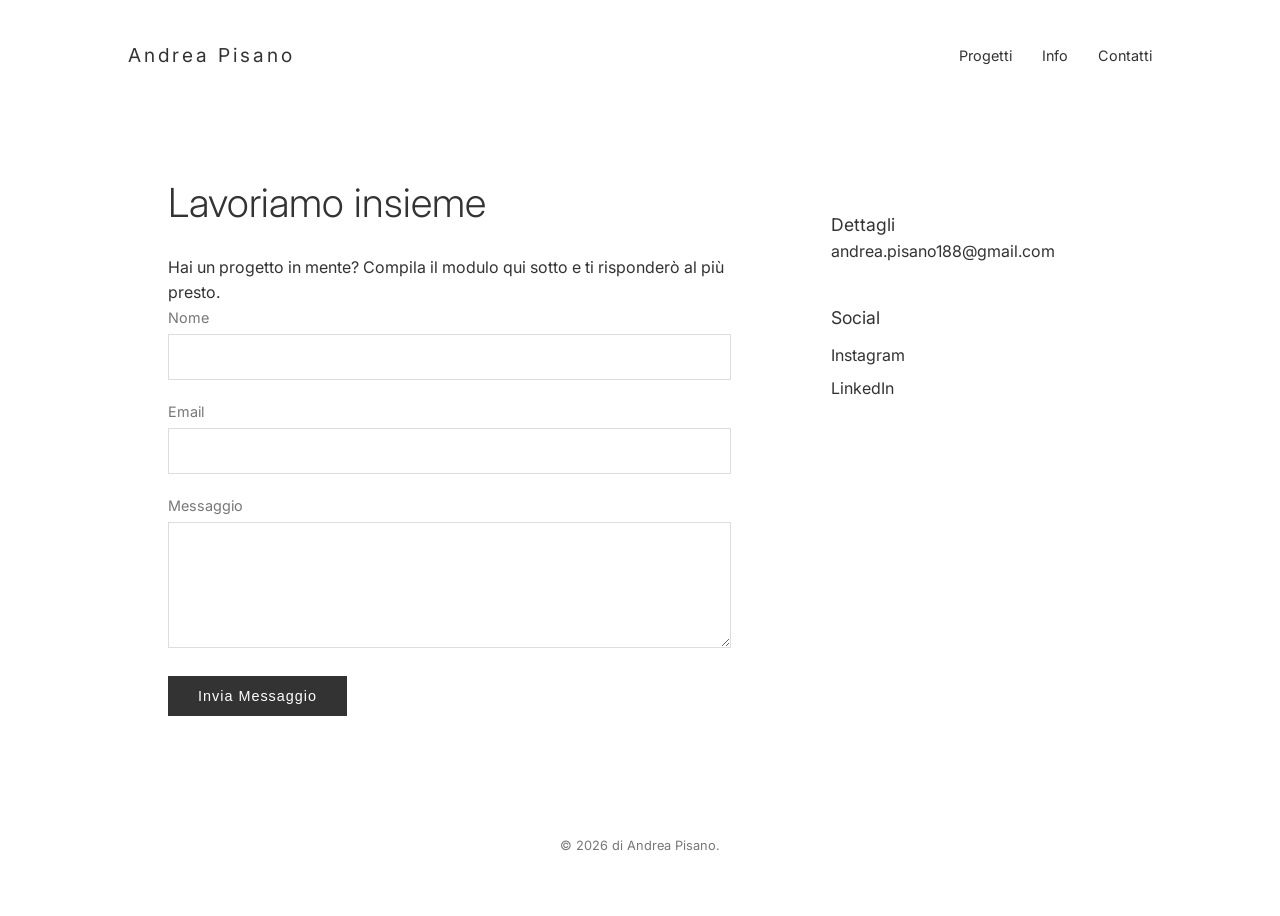
<file: contatti.html>
<!DOCTYPE html>
<html lang="it">
<head>
    <meta charset="UTF-8">
    <meta name="viewport" content="width=device-width, initial-scale=1.0">
    <title>Contatti | Il Mio Portfolio</title>
    <link rel="stylesheet" href="style.css">
    <link href="https://fonts.googleapis.com/css2?family=Inter:wght@300;400&display=swap" rel="stylesheet">
</head>
<body>

    <header>
        <div class="logo">Andrea Pisano</div>
        <nav>
            <ul>
                <li><a href="index.html">Progetti</a></li>
                <li><a href="info.html">Info</a></li>
                <li><a href="contatti.html">Contatti</a></li>
            </ul>
        </nav>
    </header>

    <main class="contact-container">
        <section class="contact-content">
            
            <div class="contact-form">
                <h1>Lavoriamo insieme</h1>
                <p>Hai un progetto in mente? Compila il modulo qui sotto e ti risponderò al più presto.</p>
                
                <form action="#" method="POST">
                    <div class="form-group">
                        <label for="name">Nome</label>
                        <input type="text" id="name" name="name" required>
                    </div>
                    <div class="form-group">
                        <label for="email">Email</label>
                        <input type="email" id="email" name="email" required>
                    </div>
                    <div class="form-group">
                        <label for="message">Messaggio</label>
                        <textarea id="message" name="message" rows="5" required></textarea>
                    </div>
                    <button type="submit" class="btn-submit">Invia Messaggio</button>
                </form>
            </div>

            <div class="contact-info">
                <h3>Dettagli</h3>
                <p>andrea.pisano188@gmail.com</p>
                
                
                <h3>Social</h3>
                <ul class="social-links">
                    <li><a href="#">Instagram</a></li>
                    <li><a href="#">LinkedIn</a></li>
                </ul>
            </div>

        </section>
    </main>

    <footer>
        <p>&copy; 2026 di Andrea Pisano.</p>
    </footer>

</body>
</html>
</file>
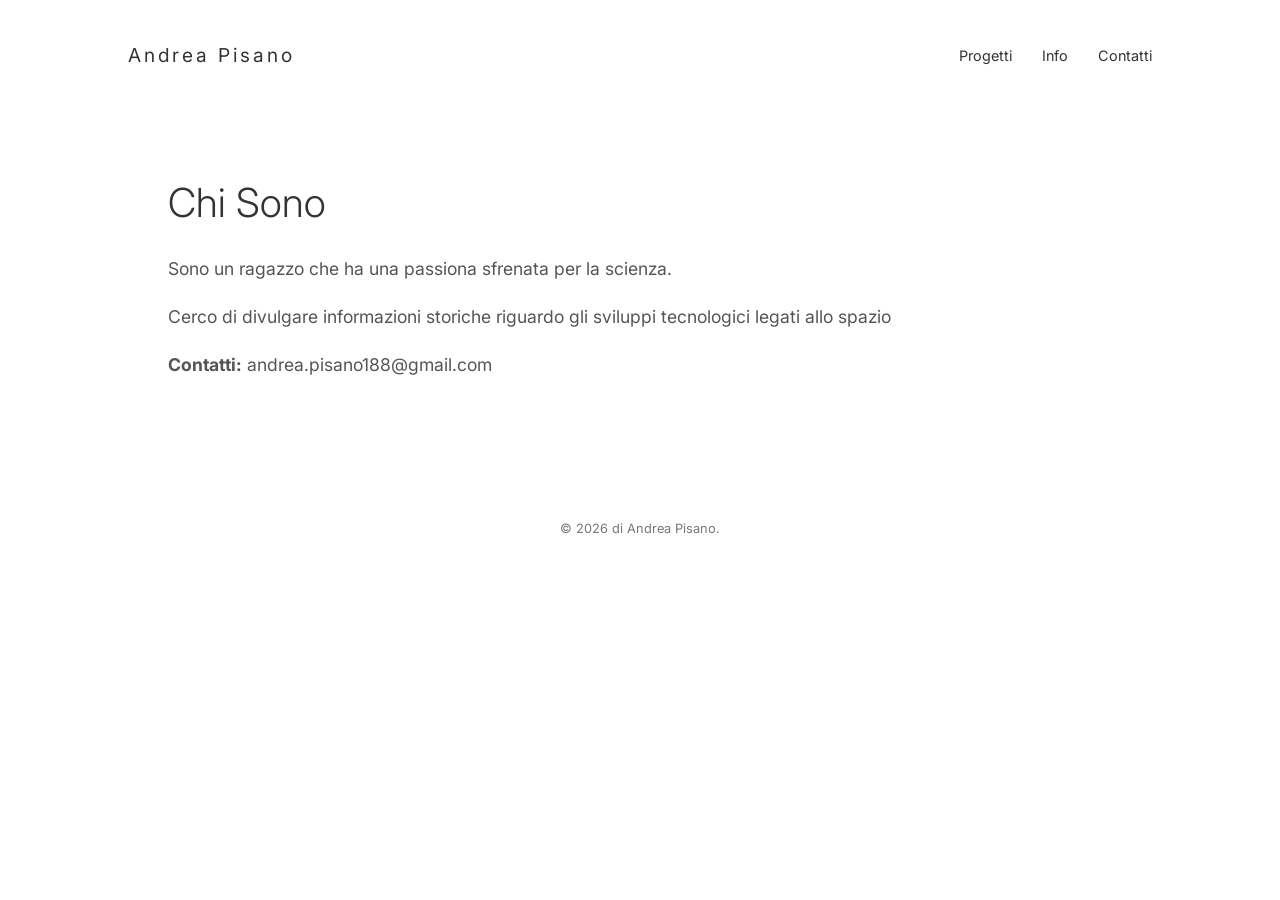
<file: info.html>
<!DOCTYPE html>
<html lang="it">
<head>
    <meta charset="UTF-8">
    <meta name="viewport" content="width=device-width, initial-scale=1.0">
    <title>Info | Il Mio Portfolio</title>
    <link rel="stylesheet" href="style.css">
    <link href="https://fonts.googleapis.com/css2?family=Inter:wght@300;400&display=swap" rel="stylesheet">
</head>
<body>

    <header>
        <div class="logo">Andrea Pisano</div>
        <nav>
            <ul>
                <li><a href="index.html">Progetti</a></li>
                <li><a href="info.html">Info</a></li>
                <li><a href="contatti.html">Contatti</a></li>
            </ul>
        </nav>
    </header>

    <main class="about-container">
        <section class="about-content">
            
                
            
            <div class="about-text">
                <h1>Chi Sono</h1>
                <p>Sono un ragazzo che ha una passiona sfrenata per la scienza.</p>
                <p>Cerco di divulgare informazioni storiche riguardo gli sviluppi tecnologici legati allo spazio</p>
                

                <div class="about-footer">
                    <p><strong>Contatti:</strong> andrea.pisano188@gmail.com</p>
                </div>
            </div>
        </section>
    </main>

    <footer>
        <p>&copy; 2026 di Andrea Pisano.</p>
    </footer>

</body>
</html>
</file>
<file: style.css>
/* Reset e Stile Generale */
* {
    margin: 0;
    padding: 0;
    box-sizing: border-box;
}

body {
    font-family: 'Inter', sans-serif;
    background-color: #ffffff;
    color: #333;
    line-height: 1.6;
}

/* Header */
header {
    display: flex;
    justify-content: space-between;
    align-items: center;
    padding: 40px 10%;
}

.logo {
    font-size: 1.2rem;
    letter-spacing: 3px;
    font-weight: 400;
}

nav ul {
    display: flex;
    list-style: none;
}

nav ul li {
    margin-left: 30px;
}

nav ul li a {
    text-decoration: none;
    color: #333;
    font-size: 0.9rem;
    transition: 0.3s;
}

nav ul li a:hover {
    color: #999;
}

/* Griglia Masonry */
.gallery {
    padding: 0 10%;
    column-count: 2; /* Numero di colonne */
    column-gap: 20px;
}

.project-item {
    position: relative;
    margin-bottom: 20px;
    break-inside: avoid; /* Impedisce che l'immagine si tagli tra due colonne */
    overflow: hidden;
}

.project-item img {
    width: 100%;
    display: block;
    transition: transform 0.5s ease;
}

/* Effetto Hover */
.project-item:hover img {
    transform: scale(1.05);
}

.overlay {
    position: absolute;
    top: 0;
    left: 0;
    width: 100%;
    height: 100%;
    background: rgba(255, 255, 255, 0.8);
    display: flex;
    align-items: center;
    justify-content: center;
    opacity: 0;
    transition: 0.4s;
}

.project-item:hover .overlay {
    opacity: 1;
}

/* Footer */
footer {
    text-align: center;
    padding: 60px 0;
    font-size: 0.8rem;
    color: #777;
}

/* Mobile Responsive */
@media (max-width: 768px) {
    .gallery {
        column-count: 1;
    }
    header {
        flex-direction: column;
        gap: 20px;
    }
}
/* Assicuriamoci che il link occupi tutto lo spazio del contenitore */
.project-item a {
    display: block;
    width: 100%;
    height: 100%;
    text-decoration: none; /* Rimuove sottolineature se presenti */
    color: inherit; /* Mantiene il colore del testo dell'overlay */
}

/* Assicuriamoci che il link occupi tutto lo spazio del contenitore */
.project-item a {
    display: block;
    width: 100%;
    height: 100%;
    text-decoration: none; /* Rimuove sottolineature se presenti */
    color: inherit; /* Mantiene il colore del testo dell'overlay */
}

/* Aggiorniamo il selettore dell'effetto hover sull'immagine */
/* Ora l'hover è sul tag 'a' non sul 'project-item' */
.project-item a:hover img {
    transform: scale(1.05);
}

.project-item a:hover .overlay {
    opacity: 1;
}

/* Stile Pagina Info */
.about-container {
    padding: 60px 10%;
    max-width: 1200px;
    margin: 0 auto;
}

.about-content {
    display: flex;
    gap: 50px;
    align-items: flex-start;
}

.about-image {
    flex: 1;
}

.about-image img {
    width: 100%;
    height: auto;
    display: block;
}

.about-text {
    flex: 1;
}

.about-text h1 {
    font-size: 2.5rem;
    font-weight: 300;
    margin-bottom: 20px;
}

.about-text p {
    margin-bottom: 20px;
    font-size: 1.1rem;
    color: #555;
}

.about-text h3 {
    margin: 30px 0 15px 0;
    font-weight: 400;
}

.about-text ul {
    list-style: none;
    padding-left: 0;
}

.about-text ul li {
    margin-bottom: 10px;
    padding-left: 20px;
    position: relative;
}

/* Un piccolo trattino estetico davanti ai servizi */
.about-text ul li::before {
    content: "—";
    position: absolute;
    left: 0;
    color: #999;
}

/* Layout Mobile per la pagina Info */
@media (max-width: 768px) {
    .about-content {
        flex-direction: column;
    }
}

/* Stile Pagina Contatti */
.contact-container {
    padding: 60px 10%;
    max-width: 1200px;
    margin: 0 auto;
}

.contact-content {
    display: flex;
    gap: 100px;
}

.contact-form {
    flex: 2;
}

.contact-info {
    flex: 1;
}

.contact-form h1 {
    font-size: 2.5rem;
    font-weight: 300;
    margin-bottom: 20px;
}

/* Stilizzazione del Modulo */
.form-group {
    margin-bottom: 20px;
}

.form-group label {
    display: block;
    font-size: 0.9rem;
    margin-bottom: 5px;
    color: #777;
}

.form-group input, 
.form-group textarea {
    width: 100%;
    padding: 12px;
    border: 1px solid #ddd;
    font-family: 'Inter', sans-serif;
    font-size: 1rem;
    outline: none;
    transition: border-color 0.3s;
}

.form-group input:focus, 
.form-group textarea:focus {
    border-color: #333;
}

/* Bottone Invia */
.btn-submit {
    background-color: #333;
    color: #fff;
    padding: 12px 30px;
    border: none;
    cursor: pointer;
    font-size: 0.9rem;
    letter-spacing: 1px;
    transition: background 0.3s;
}

.btn-submit:hover {
    background-color: #555;
}

.contact-info h3 {
    margin-top: 40px;
    font-weight: 400;
    font-size: 1.1rem;
}

.social-links {
    list-style: none;
    padding: 0;
    margin-top: 10px;
}

.social-links li {
    margin-bottom: 8px;
}

.social-links li a {
    text-decoration: none;
    color: #333;
    transition: color 0.3s;
}

.social-links li a:hover {
    color: #999;
}

/* Layout Mobile Contatti */
@media (max-width: 768px) {
    .contact-content {
        flex-direction: column;
        gap: 50px;
    }
}
</file>
